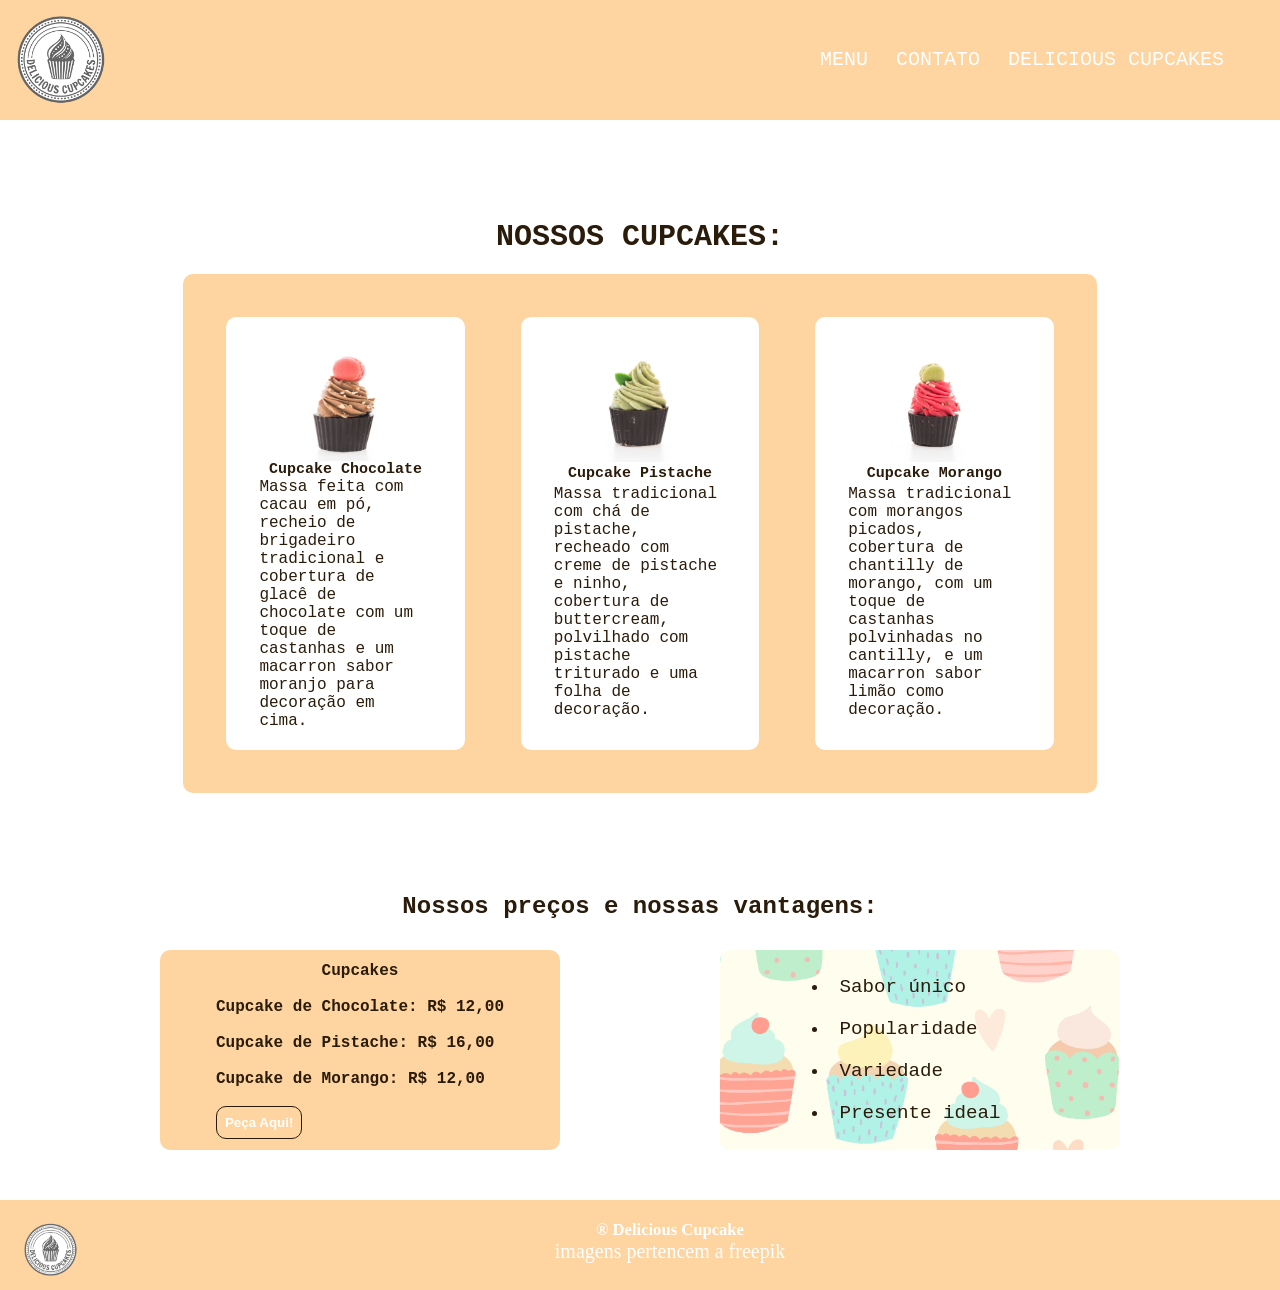
<file: Delicious Cupcake/deliciouscupcake.github.io-main/index.html>
<!DOCTYPE html>
<html lang="pt-BR">

<head>
	<meta charset="utf-8">
	<meta name="viewport" content="width=device-width, initial-scale=1">
	<title>Delicious Cupcakes</title>
	<link rel="stylesheet" type="text/css" href="estilo.css">
</head>

<body>

	<!-- inicio cabecalho -->
		<header id="area-cabecalho">

			<div>
				<img src="imagens/logo.png" id="formatação">
			</div>

			<div id="area-menu">
				<a href="">MENU</a>
				<a href="contato.html">CONTATO</a>
				<a href="">DELICIOUS CUPCAKES</a>
			</div>
		</header>
	<!-- final cabecalho -->

	<!-- inicio cardapio -->
				<h1>NOSSOS CUPCAKES:</h1>
		<section id="area-cardapio">
				<div class="cupcake">
					<img src="imagens/cupcake1.png" class="formatação-imagens">
					<h3 class="letra">Cupcake Chocolate</h3>
					<p class="letra2">
						Massa feita com cacau em pó, recheio de brigadeiro tradicional e cobertura de glacê de chocolate com um toque de castanhas e um macarron sabor moranjo para decoração em cima.
					</p> 
				</div>

				<div class="cupcake">
					<img src="imagens/cupcake3.png" class="formatação-imagens">
					<h3 class="letra">Cupcake Pistache</h3>
					<p class="letra2">
						Massa tradicional com chá de pistache, recheado com creme de pistache e ninho, cobertura de buttercream, polvilhado com pistache triturado e uma folha de decoração.
					</p> 
				</div>

				<div class="cupcake">
					<img src="imagens/cupcake4.png" class="formatação-imagens">
					<h3 class="letra">Cupcake Morango</h3>
					<p class="letra2">
						Massa tradicional com morangos picados, cobertura de chantilly de morango, com um toque de castanhas polvinhadas no cantilly, e um macarron sabor limão como decoração.
					</p> 
				</div>
		</section>
	<!-- final cardapio -->

	<!-- divisão de preços, botão e descrição -->
	<!-- começo de preços -->
		<h2 id="letra3">Nossos preços e nossas vantagens:</h2>
		<section id="area-principal">
			<div class="container">
					<h4>Cupcakes<h4><br>
					<p>Cupcake de Chocolate: R$ 12,00</p><br>
					<p>Cupcake de Pistache: R$ 16,00</p><br>
					<p>Cupcake de Morango: R$ 12,00</p><br>
	<!-- final de preços -->
	<!-- começo botão -->
					<a href="https://www.ifood.com.br/"><button>Peça Aqui!</button></a>
	<!-- final botão -->	
			</div>				
	<!-- começo descrições -->		
			<section id="lista">
				<ul>
					<li>Sabor único</li>
					<li>Popularidade</li>
					<li>Variedade</li>
					<li>Presente ideal</li>
				</ul>
			</section>	
		</section>	
	<!-- final descrições -->	

	<!-- rodapé -->
		<footer id="rodapé">
			<img src="imagens/logo.png" id="formatação-logo-rodapé">
			<h5> &reg; Delicious Cupcake</h5>
			<p>imagens pertencem a freepik</p>
		</footer>

</body>
</html>
</file>
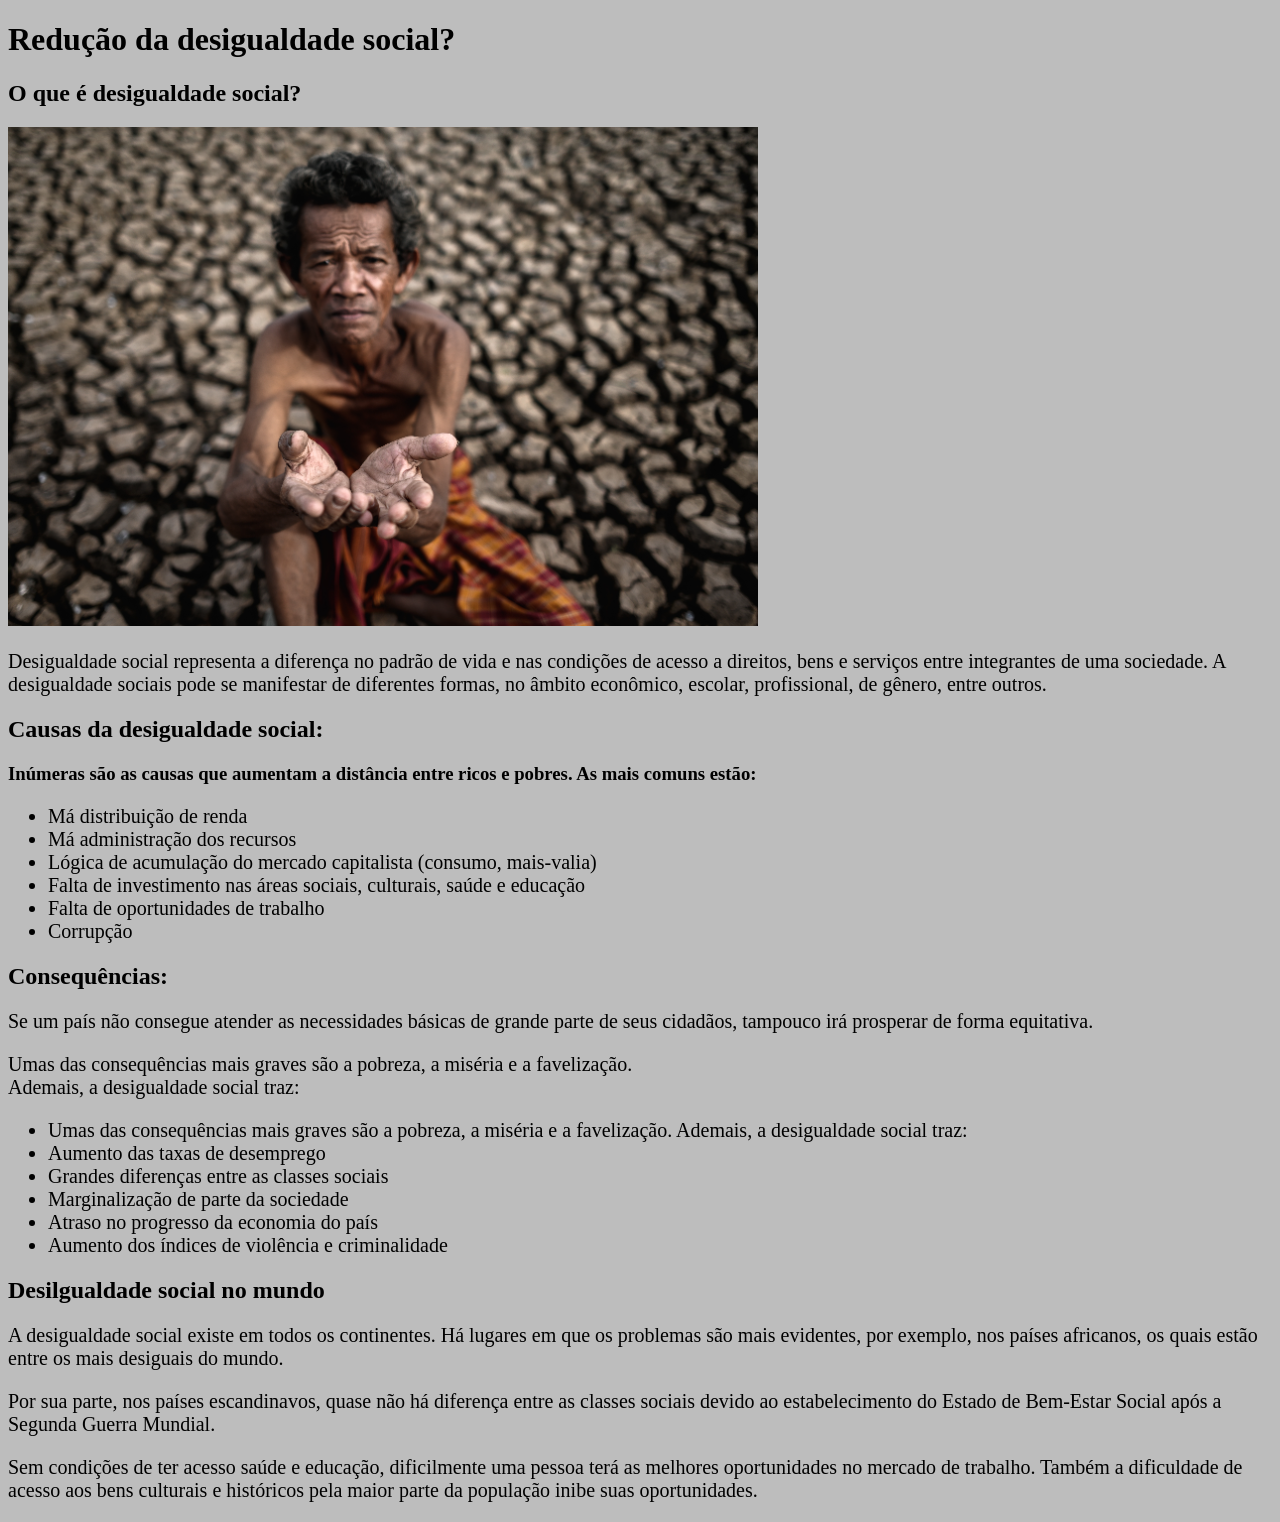
<file: Meu primeiro site/meu-primeiro-site.github.io-main/index.html>
<!DOCTYPE html>
<html>
<head>
	<meta charset="utf-8">
	<meta name="viewport" content="width=device-width, initial-scale=1">
	<title>Redução da desigualdade social</title>
	<link rel="stylesheet" type="text/css" href="estilo.css">
</head>
<body>
	<h1>Redução da desigualdade social?</h1>
	<h2>O que é desigualdade social?</h2>
	<img src="imagens/foto.jpg">
	<p class="formatação-letras">Desigualdade social representa a diferença no padrão de vida e nas condições de acesso a direitos, bens e serviços entre integrantes de uma sociedade. A desigualdade sociais pode se manifestar de diferentes formas, no âmbito econômico, escolar, profissional, de gênero, entre outros.</p>

	<h2>Causas da desigualdade social:</h2>
	<h3>Inúmeras são as causas que aumentam a distância entre ricos e pobres. As mais comuns estão:</h3>
	<ul class="formatação-letras">
		<li>Má distribuição de renda</li>
		<li>Má administração dos recursos</li>
		<li>Lógica de acumulação do mercado capitalista (consumo, mais-valia)</li>
		<li>Falta de investimento nas áreas sociais, culturais, saúde e educação</li>
		<li>Falta de oportunidades de trabalho</li>
		<li>Corrupção</li>
	</ul>
	<h2>Consequências:</h2>
	<p class="formatação-letras">Se um país não consegue atender as necessidades básicas de grande parte de seus cidadãos, tampouco irá prosperar de forma equitativa.</p>
	<p class="formatação-letras">Umas das consequências mais graves são a pobreza, a miséria e a favelização.<br>
	Ademais, a desigualdade social traz:</p>
	<ul class="formatação-letras">
		<li>Umas das consequências mais graves são a pobreza, a miséria e a favelização. Ademais, a desigualdade social traz:</li>
		<li>Aumento das taxas de desemprego</li>
		<li>Grandes diferenças entre as classes sociais</li>
		<li>Marginalização de parte da sociedade</li>
		<li>Atraso no progresso da economia do país</li>
		<li>Aumento dos índices de violência e criminalidade</li>
	</ul>

	<h2>Desilgualdade social no mundo</h2>
	<p class="formatação-letras">A desigualdade social existe em todos os continentes. Há lugares em que os problemas são mais evidentes, por exemplo, nos países africanos, os quais estão entre os mais desiguais do mundo.</p>
	<p class="formatação-letras">Por sua parte, nos países escandinavos, quase não há diferença entre as classes sociais devido ao estabelecimento do Estado de Bem-Estar Social após a Segunda Guerra Mundial.</p>
	<p class="formatação-letras">Sem condições de ter acesso saúde e educação, dificilmente uma pessoa terá as melhores oportunidades no mercado de trabalho. Também a dificuldade de acesso aos bens culturais e históricos pela maior parte da população inibe suas oportunidades.</p>
</body>
</html>
</file>
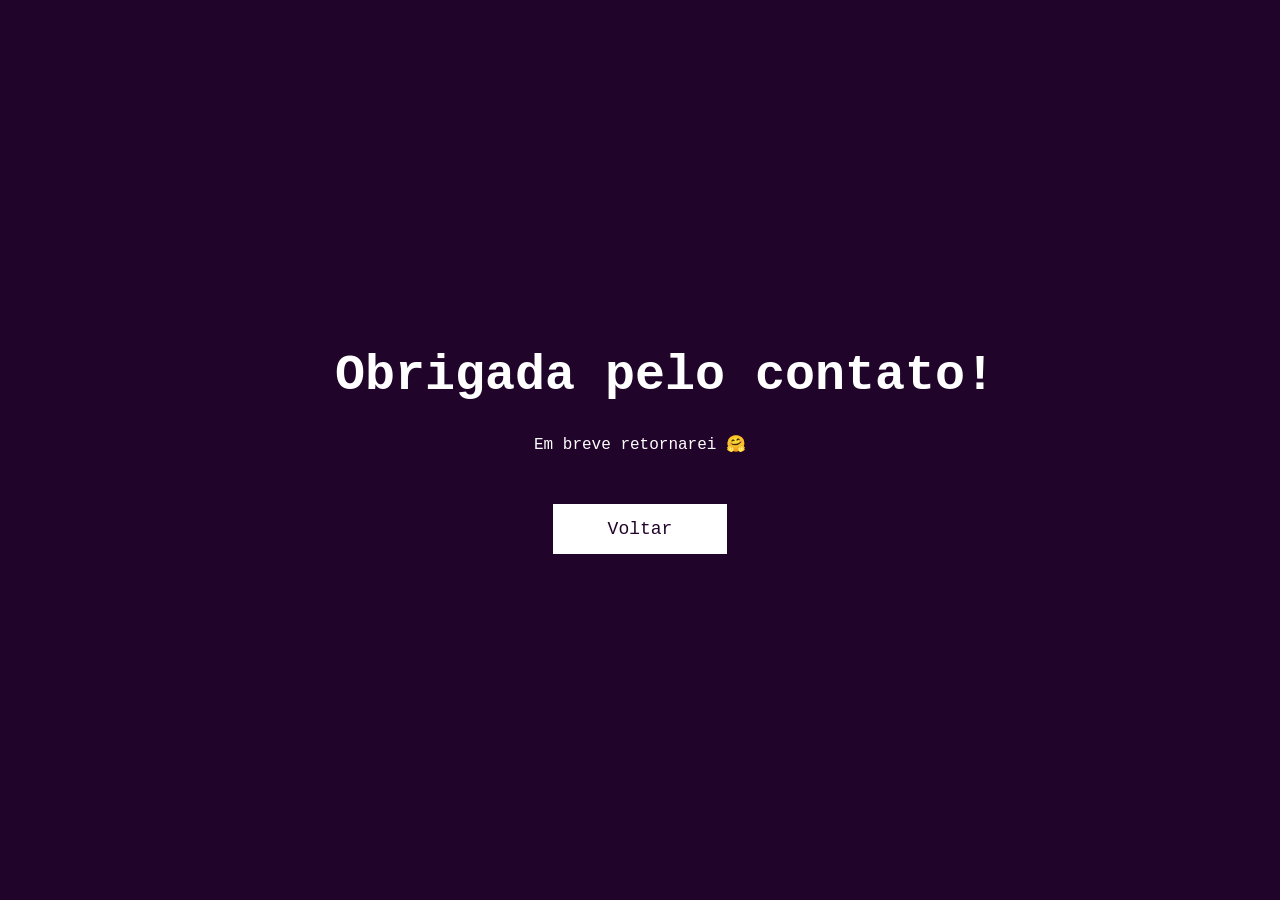
<file: Portifolio Mylenna Projetos curso/Mylenna16.github.io-main/obrigada.html>
<!DOCTYPE html>
<html lang="pt-BR">
<head>
    <meta charset="UTF-8">
    <meta name="viewport" content="width=device-width, initial-scale=1.0">
    <link rel="stylesheet" href="estilo.css">
    <link rel="apple-touch-icon" sizes="180x180" href="img/apple-touch-icon.png">
    <link rel="icon" type="image/png" sizes="32x32" href="img/favicon-32x32.png">
    <link rel="icon" type="image/png" sizes="16x16" href="img/favicon-16x16.png">
    <title>Obrigada</title>
</head>
<body id="formataçãoobg">
    <h1 id="texto">Obrigada pelo contato!</h1>
    <p id="paragrafo">Em breve retornarei 🤗</p>
    <a href="index.html" id="botãoobg">Voltar</a>
</body>
</html>
</file>
<file: Delicious Cupcake/deliciouscupcake.github.io-main/estilo.css>
* {
	margin: 0;
	padding: 0;
}

body{
	background: #FFFFFF;
	font-family: Courier New, Monaco, monospace;
	margin: 0;
}

/* layout */

#area-cabecalho{
	background: #FED4A0;
	padding: 10px;
	height: 100px;
}

#formatação{
	float: left;
	width: 100px;
}

#area-menu{
	font-size: 20px;
	padding: 38px;
	text-align: right;	
}

a{
	text-decoration: none;
}

#area-menu a:link, #area-menu a:visited {
	padding: 15px 8px;
	color: white;
}

#area-menu a:hover {
	background: white ;
	color: #FDD790;
}

#area-cardapio{
	background-color: #FED4A0;
	display: flex;
    justify-content: center;
    align-items: center;
	width: 69%;
	margin: 20px auto;
	padding: 15px;
	border-radius: 10px;
}

.cupcake{
	background: white;
	display: flex;
	align-items: center;
	flex-direction: column;
	justify-content: space-around;
	width: 20%;
	height: 370px;
	margin: 28px;
	padding: 33px;
	padding-bottom: 30px;
	border-radius: 10px;
}

#area-principal {
	display: flex;
	align-items: center;
	justify-content: space-evenly;
	max-width: 100%;
}

.container {
	width: 400px;
	display: flex;
	justify-content: center;
	flex-direction: column;
	align-items: center;
	height: 200px;
	background-color: #FED4A0;
	color: #2A1B0A;
	border-radius: 10px;
}

a button {
	color: white;
	background: transparent;
	padding: 8px;
	border-radius: 10px;
	border: 1px solid #2A1B0A;
	cursor: pointer;
	font-weight: bold;
}

#lista {
	display: flex;
	flex-direction: column;
	justify-content: center;
	align-items: center;
	background-image: url("imagens/fundo.jpg");
	width: 400px;
	height: 200px;
	font-size: 1.2em;
	border-radius: 10px;
}

li {
	padding: 10px;
	color: #2A1B0A;
}

#rodapé{
	background: #FED4A0;
	height: 50px;
	text-align: center;
	margin-top: 50px;
	padding: 20px;
	color: white;
	font-size: 20px;
	font-family: "Times New Roman", Times, serif;
}

#formatação-logo-rodapé{
	float: left;
	width: 60px;
}


/* Formatação geral */

.letra{
	font-size: 15px;
	color: #2A1B0A;
	text-align: center;
}

.letra2{
	color: #2A1B0A;
	text-align: left;
}

#letra3{
	color: #2A1B0A;
	margin-top: 100px;
	margin-bottom: 30px;
	text-align: center;
}

.formatação-imagens{
	width: 50%;
	height: 30%;
}


ul {
	margin: 0;
}

h1{
	margin-top: 100px;
	text-align: center;
	color: #2A1B0A;
	font-size: 30px;
}

@media all and (max-width: 1080px) {
	#area-cardapio{
		display: flex;
        flex-direction: column;
        align-items: center;
	}

	.cupcake{
		display: flex;
        flex-direction: column;
        align-items: center;
        width: 40%;
	}

	h1 {
		font-size: 20px;
	}

	#area-principal {
		display: flex;
        flex-direction: column;
        align-items: center;
	}

	.container {
		margin-bottom: 20px;
	}

	.container, #lista {
		width: 300px;
		font-size: 13px;
	}
}

@media all and (max-width: 382px) {
	.container, #lista {
		width: 100%;
	}

	a button {
		padding: 3px;
		font-size: 10px;
	}
	#letra3 {
		font-size: 10px;
	}
	
	#formatação-logo-rodapé {
		visibility: hidden;
	}
	#rodapé {
		text-align: center;
		font-size: 12px;
	}
}

@media all and (max-width: 768px) {
    #area-menu {
        visibility: hidden;
    } 

    #area-cabecalho {
        width: 100%;
        position: relative;
        text-align: center;
        padding: 0px;
    }

    #formatação {
        text-align: center;
        margin: auto;
        float: none;
        transform: translateX(-5%);
    }
}
</file>
<file: Meu primeiro site/meu-primeiro-site.github.io-main/estilo.css>
body{
	font-family: "Times New Roman", Times, serif;
	background: #BDBDBD;
}

.formatação-letras{
	font-size: 20px;
}
</file>
<file: Portifolio Mylenna Projetos curso/Mylenna16.github.io-main/estilo.css>
* {
    margin: 0;
    padding: 0;
}

body {
    font-family: "Lucida Console", "Courier New", monospace;
    width: 100%;
    background: #5B395E;
    color: white;
}

header {
    background: #14001A;
    padding: 25px;
    display: flex;
    align-items: center;
    justify-content: space-between;
    font-size: 1em;
}

header nav {
    display: flex;
    align-items: center;
}

header nav a {
    font-size: 1.8em;
    margin-right: 1.8em;
}

h1 {
    margin-left: 1em;
}

a {
    color: white;
}

main {
    padding: 5%;
    display: flex;
    justify-content: space-between;
    align-items: center;
    max-width: 100%;
}

main .main-content h2 {
    margin-bottom: 2%;
}

main .main-content .descrição .eu {
    width: 80%;
    font-weight: 100;
    font-size: 20px;
}

.eu {
    line-height: 1.4em;
}

.botãocurriculo {
    margin-top: 30px;
    width: 100px;
    height: 40px;
    font-size: 15px;
    color: white;
    background: #14001A;
    cursor: pointer;
    border-radius: 10px;
    box-shadow: rgba(49, 0, 31, 0.4) 0px 5px, rgba(24, 0, 15, 0.3) 0px 10px, rgba(83, 0, 53, 0.2) 0px 15px, rgba(240, 46, 170, 0.1) 0px 20px, rgba(240, 46, 170, 0.05) 0px 25px;
}

main figure {
    display: flex;
    flex-direction: column;
    align-items: center;
    justify-content: center;
}

main figure img {
    width: 300px;
    height: 300px;
    border-radius: 200px;
    margin-bottom: 6%;
    border: 1px solid white;
    transition: 0.2s ease-in-out;
}

main figure img:hover {
    box-shadow: 0px 0px 6px white;
    cursor: pointer;
}

#projetos {
    text-align: center;
}

.container-slider {
    display: flex;
    width: 100%;
    align-items: center;
    justify-content: center;
    height: 400px;
    gap: 1rem;
}

.container-imagens {
    position: relative;
    top: 10px;
    display: flex;
    justify-content: center;
    align-items: center;
    width: 800px;
}

.slider {
    position: absolute;
    opacity: 0;
    transition: opacity .2s;
    width: 100%;
    border-radius: 10px;
}

.on {
    opacity: 1;
}

#prev-button,
#next-button {
    width: 30px;
    position: relative;
    top: 10px;
    height: 30px;
    border: none;
    background-color: transparent;
    cursor: pointer;
}

#prev-button img,
#next-button img {
    width: 100%;
    height: 100%;
}

#prev-button {
    transform: rotate(180deg);
}

#formatação {
    background: #80666E;
    margin-top: 70px;
    border-radius: 10px;
    width: 100%;
}

h4 {
    text-align: center;
    font-size: 30px;
    padding-top: 35px;
    font-weight: 900;
}

#descriçãodosprojetos {
    display: flex;
    justify-content: center;
    align-items: baseline;
    width: 100%;
}

.pjdescrição {
    text-align: justify;
    width: 40%;
    margin: 30px;
    line-height: 1.4em;
}

h5 {
    margin-top: 100px;
    margin-bottom: 20px;
    text-align: center;
    font-size: 20px;
}

#formulario {
    display: flex;
    justify-content: center;
    align-items: center;
    min-height: 50vh;
}

.formataçãofm {
    display: flex;
    align-items: center;
    justify-content: center;
    flex-direction: column;
    border-radius: 10px;
    padding: 10px 45px;
    background: #20042A;
    width: 500px;
    box-shadow: rgba(0, 0, 0, 0.56) 0px 22px 70px 4px;
}

#formataçãoletra {
    color: white;
    font-size: 1.7rem;
    margin: 1.5rem;
}

form {
    display: flex;
    flex-direction: column;
    width: 100%;
}

label {
    color: white;
    font-size: 17px;
    margin-bottom: 4px;
}

input {
    padding: 15px;
    outline: none;
    border: 0;
    margin-bottom: 20px;
    font-size: 15px;
    transition: all 0.5s;
}

input:focus {
    border-radius: 16px;
}

textarea {
    padding: 10px;
    outline: none;
    border: 0;
    font-size: 15px;
    margin-bottom: 30px;
    transition: all 0.5s;
}

textarea:focus {
    border-radius: 16px;
}

#botãoenviar {
    padding: 15px;
    cursor: pointer;
    font-size: 16px;
    background: transparent;
    border: 2px solid white;
    color: white;
    transition: all 1s;
    margin-bottom: 20px;
}

#botãoenviar:hover {
    background: white;
    color: #20042A;
    border-radius: 16px;
}

#formataçãoobg {
    display: flex;
    align-items: center;
    justify-content: center;
    min-height: 100vh;
    background: #20042A;
    flex-direction: column;
}

#texto {
    font-size: 50px;
    color: white;
    margin-bottom: 30px;
}

#paragrafo {
    color: white;
    margin-bottom: 50px;
}

#botãoobg {
    padding: 15px 55px;
    background: white;
    color: #20042A;
    text-decoration: none;
    font-size: 18px;
    transition: all 0.5s;
}

#botãoobg:hover {
    border-radius: 16px;
}

#footer {
    background: #14001A;
    text-align: center;
    padding: 20px;
    margin-top: 70px;
}

@media (max-width: 1200px) {
    main {
        flex-direction: column;
        align-items: center;
        justify-content: center;
    }

    .main-content {
        width: 100%;
        align-items: center;
        margin-bottom: 10%;
    }

    main .main-content .descrição {
        text-align: center;
    }

    .eu .descrição {
        margin-right: 0px;
    }

    main .main-content .descrição .eu {
        width: 100%;
    }

    figure {
        margin-bottom: 40px;
    }

    .container-slider {
        width: 70%;
        height: 350px;
        display: flex;
        align-items: center;
        justify-content: center;
        margin: auto;
    }
}

@media (max-width: 870px) {


    header {
        flex-direction: column;
        align-items: center;
        text-align: center;
    }

    header h1 {
        font-size: 1.8em;
    }

    header nav {
        margin-top: 24px;
    }

    header nav a {
        font-size: 1.2em;
    }

    main figure img {
        width: 250px;
        height: 250px;
    }

    #descriçãodosprojetos {
        display: flex;
        flex-direction: column;
        align-items: center;
        margin: 0;
        width: 100%;
    }

    .pjdescrição {
        text-align: center;
        width: 80%;
        line-height: 1.4em;
        font-size: 20px;
    }

    .container-slider {
        width: 70%;
        height: 200px;
        display: flex;
        align-items: center;
        justify-content: center;
        margin: auto;
    }


}
</file>
